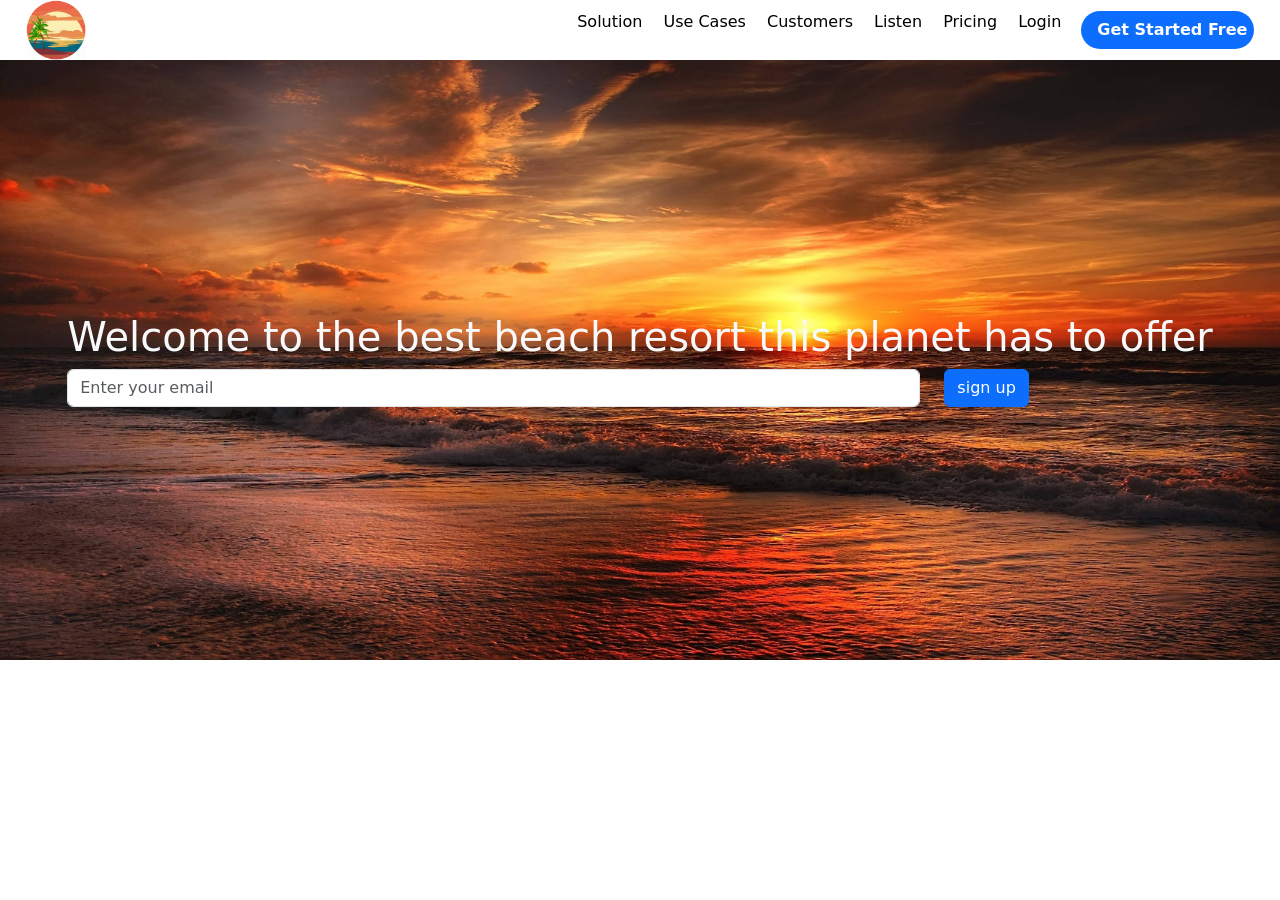
<file: bootstrap.html>
<!DOCTYPE html>
<html lang="en">
<head>
    <meta charset="UTF-8">
    <meta name="viewport" content="width=device-width, initial-scale=1.0">
    <title>Document</title>
    <link rel="stylesheet" href="bootstrap.css">

        <link href="https://cdn.jsdelivr.net/npm/bootstrap@5.3.8/dist/css/bootstrap.min.css" rel="stylesheet" integrity="sha384-sRIl4kxILFvY47J16cr9ZwB07vP4J8+LH7qKQnuqkuIAvNWLzeN8tE5YBujZqJLB" crossorigin="anonymous">

        
</head>

<body>
<!-- 
    <h1 class="text-primary-emphasis border-black mt-5">welcome to bootstrap class</h1>

    <div class="box border border-dark /rounded-circle m-auto w-75 col-2">

    </div> -->

      <header>
        <nav>
            <img src="media/imgi_6_beach-logo-vector-design-isolated-background-126138459.png" alt="" height="60">
            <ul class="nav-ul">
                <li class="nav-link solution">
                    <a href="">Solution</a>
                    <ul class="dropdown dropdown1">
                        <li><a href="">Broadcast without the tech hassle</a></li>
                        <li><a href="">Broadcast without the tech hassle</a></li>
                        <li><a href="">Broadcast without the tech hassle</a></li>
                        <li><a href="">Broadcast without the tech hassle</a></li>
                        <li><a href="">Broadcast without the tech hassle</a></li>
                        <li><a href="">Broadcast without the tech hassle</a></li>
                    </ul>
                </li>


                <li class="nav-link"><a href="">Use Cases</a></li>
                <li class="nav-link"><a href="">Customers</a></li>
                <li class="nav-link"><a href="">Listen</a></li>
                <li class="nav-link"><a href="">Pricing</a></li>
                <li class="nav-link"><a href="">Login</a></li>
            </ul>
            <div class="getstarted-btn">
                <button><i class="bi bi-plus-circle"></i> Get Started Free</button>
            </div>
            <div class="menu">
                <i class="bi bi-list"></i>
            </div>
        </nav>
    </header>

    
    <script src="https://cdn.jsdelivr.net/npm/bootstrap@5.3.8/dist/js/bootstrap.bundle.min.js" integrity="sha384-FKyoEForCGlyvwx9Hj09JcYn3nv7wiPVlz7YYwJrWVcXK/BmnVDxM+D2scQbITxI" crossorigin="anonymous"></script>



    <!-- HERO SECTION -->

    <div class="container-fluid hero">
        <div class="formcontainer">
            <div>
                <h1 class="fs-50 text-center text-light">Welcome to the best beach resort this planet has to offer </h1>
            </div>
            <div class="row">
                <form action="" class="col-md-12 form">
                    <div class="row">
                        <div class="col-md-9 inputcontainer">
                            <input type="text" placeholder="Enter your email" class="form-control">
                        </div>
                        <div class="col-md-3">
                            <button class="btn btn-primary">sign up</button>
                        </div>
                    </div>
                </form>
            </div>

        </div>


    </div>




    
</body>
</html>
</file>
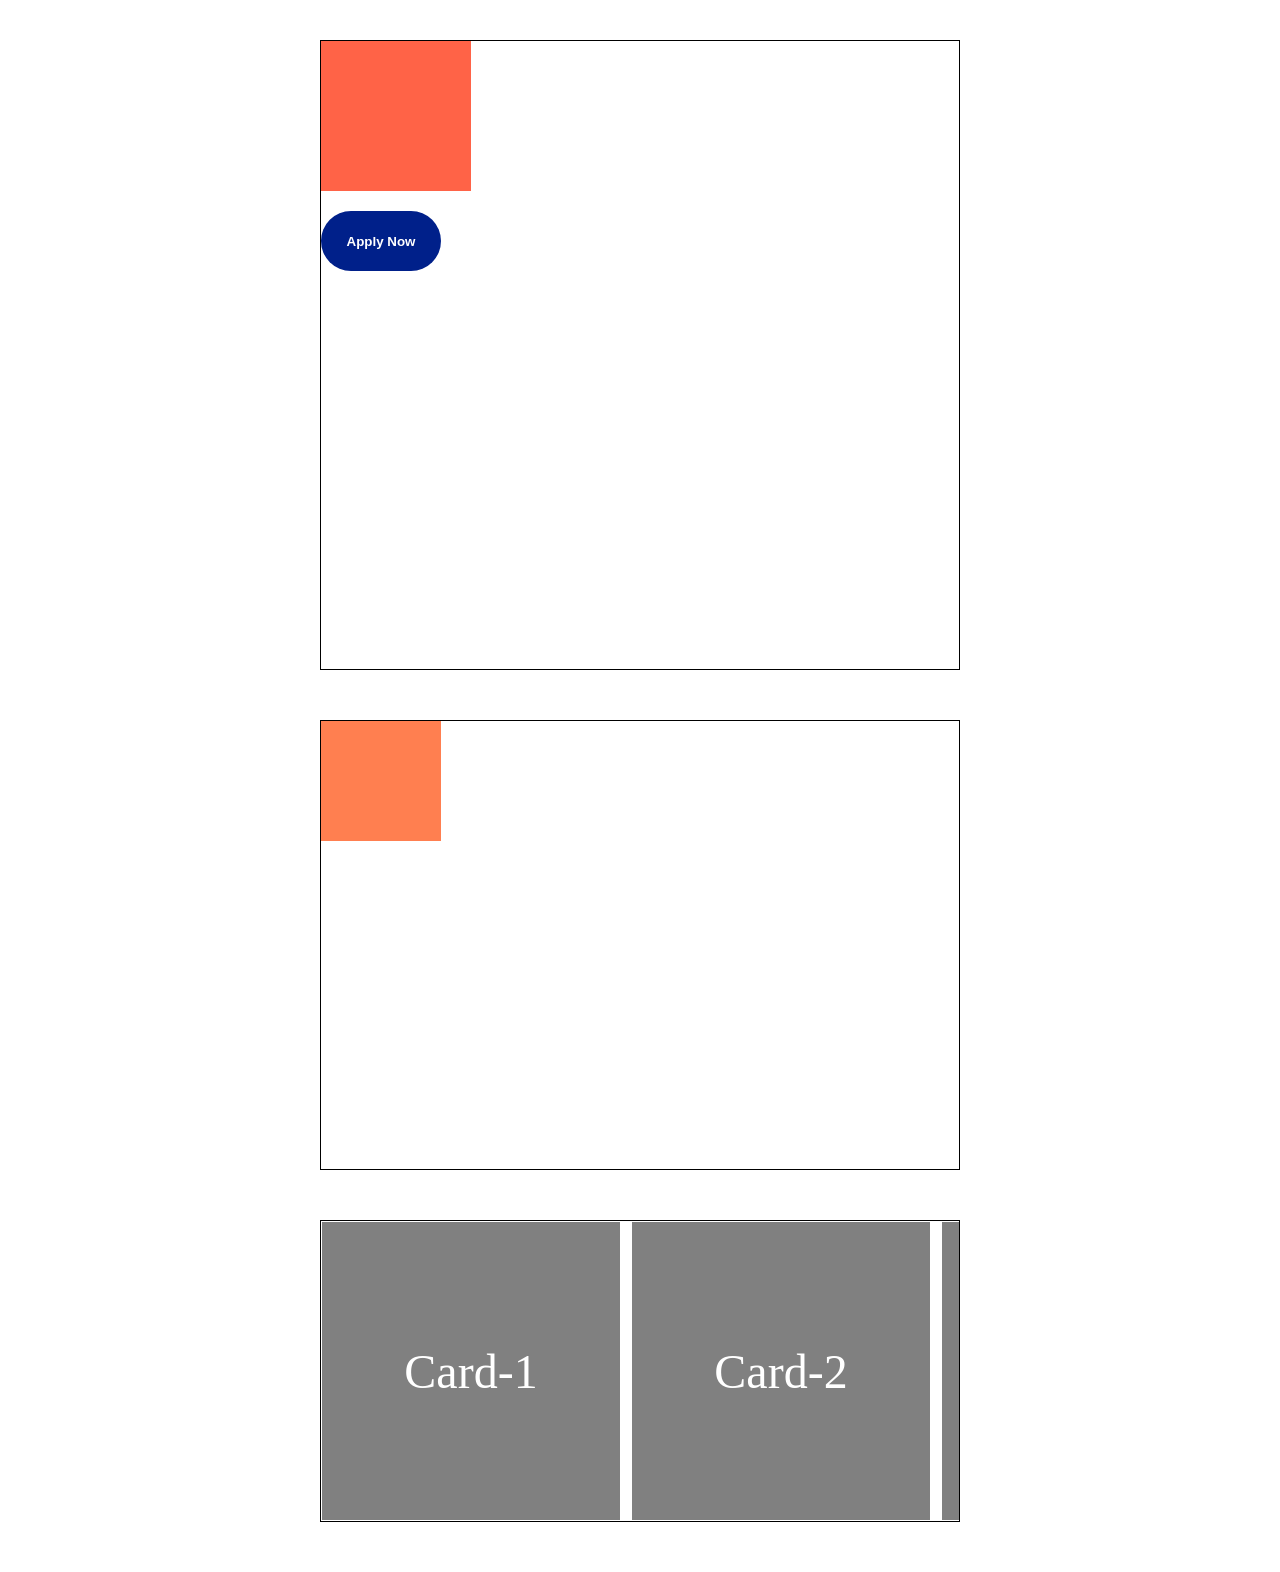
<file: transform.html>
<!DOCTYPE html>
<html lang="en">

<head>
    <meta charset="UTF-8">
    <meta name="viewport" content="width=device-width, initial-scale=1.0">
    <title>Document</title>
    <link rel="stylesheet" href="./transform.css">
    <link rel="stylesheet" href="https://cdn.jsdelivr.net/npm/bootstrap-icons@1.13.1/font/bootstrap-icons.min.css">
</head>

<body>
    <div class="container">
        <div class="box"></div>
        <!-- <div class="box"></div> -->

        <button class="apply-btn">Apply Now <i class="bi bi-chevron-right"></i></button>
    </div>

    <!-- <div class="container2">
        <div class="card">
            <img src="https://www.accessbankplc.com/getmedia/cc33e675-a627-4f84-bb31-83ec5457c76f/financing.png?width=403&height=412&ext=.png"
                alt="">

            <div class="card-body"></div>
            <div class="card-body card-body-2"></div>
        </div>
        <div class="card">
            <img src="https://www.accessbankplc.com/getmedia/f05b57d7-b91c-4e11-8022-bc035ec91f1c/equipping-growing-businesses.png?width=403&height=412&ext=.png"
                alt="">
            <div class="card-body"></div>
            <div class="card-body card-body-2"></div>

        </div>
        <div class="card">
            <img src="https://www.accessbankplc.com/getmedia/9ae6226e-0bcd-406e-852b-beac6cf02b0d/sustainable-banking.png?width=403&height=412&ext=.png"
                alt="">
            <div class="card-body"></div>
            <div class="card-body card-body-2"></div>


        </div>
    </div>
 -->

    <div class="container3">
        <div class="boxx"></div>
    </div>

    <div class="container4">
        <div class="card">Card-1</div>
        <div class="card">Card-2</div>
        <div class="card">Card-3</div>
        <div class="card">Card-4</div>
        <div class="card">Card-5</div>
    </div>
</body>

</html>
</file>
<file: transform.css>
/* @import url("https://cdn.jsdelivr.net/npm/bootstrap-icons@1.13.1/font/bootstrap-icons.min.css"); */

* {
    margin: 0;
    padding: 0;
    box-sizing: border-box;
}

.container {
    height: 70dvh;
    width: 50%;
    border: 1px solid;
    margin: 40px auto;
    perspective: 1000px;
}

.box {
    height: 150px;
    width: 150px;
    background-color: tomato;
    /* clip-path: circle(54% at 0% 0%); */
    /* overflow: hidden; */
    /* transition-property: rotate, scale; */
    /* transition-duration: 3s; */
    /* transition-delay: 1s; */
    /* transition-timing-function: linear(-0.09 7.84%, 0.14 47.06%); */
    transition: all 3s;
}

.box:hover {
    /* transform: translate(100px, 50px); */
    /* transform: rotateY(60deg); */
    /* transform: scale(1.2); */
    rotate: 60deg;
    translate: 100px 50px;
    scale: 1.5;
    /* transform: skewX(20deg); */
}

.apply-btn {
    /* padding: 20px; */
    width: 120px;
    height: 60px;
    border: none;
    border-radius: 30px;
    background-color: #00208A;
    color: white;
    margin-top: 20px;
    font-weight: 600;
    position: relative;

}

.bi-chevron-right {
    font-size: 12px;
    font-weight: 600;
    position: absolute;
    left: 60px;
    transition: all 1s;
    opacity: 0;
}

.apply-btn:hover .bi-chevron-right {
    /* transform: translate(50px); */
    left: 100px;
    top: 24px;
    opacity: 1;
}





.container2 {
    /* height: 70dvh; */
    width: 75%;
    border: 1px dashed red;
    margin: 40px auto;
    display: grid;
    grid-template-columns: repeat(auto-fit, minmax(300px, 1fr));
    gap: 30px;
}

.card {
    border: 1px solid;
    position: relative;
}

.card img {
    width: 100%;
    display: block;
    z-index: 0;
    height: 350px;
    object-fit: cover;
    /* position: absolute; */
}

.card-body {
    background-color: #014086;
    width: 95%;
    min-height: 220px;
    /* border-right: 10px solid #EE7E01; */
    /* transform: translateY(-50%); */
    clip-path: polygon(0% 0%, 100% 0%, 95% 100%, 0% 100%);
    /* margin-top: -15dvh; */
    position: absolute;
    z-index: 2;
    bottom: -110px;
}

.card-body-2 {
    background-color: #EE7E01;
    z-index: 1;
    width: 98%;
}

@media screen and (max-width: 900px) {
    .card {
        margin-bottom: 110px;
    }
}


@media screen and (max-width: 500px) {
    .container2 {
        /* grid-template-columns: 1fr; */
        width: 90%;
    }
}


.container3{
    height: 50dvh;
    width: 50vw;
    border: 1px solid;
    margin: 50px auto;
    /* margin-top: 60px; */
}

.boxx{
    height: 120px;
    width: 120px;
    background: coral;
    animation-name: roundabout;
    animation-duration: 3s;
    animation-iteration-count: infinite;
    animation-timing-function:ease-out ;
    animation-direction: alternate;
    /* -o-animation-fill-mode: backwards; */
}

.container3:hover .boxx{
    animation-play-state: paused;
}

@keyframes to-fro{
    from{
        /* translate: 0; */
        scale:.3;
    }
    to{
        /* translate: 200px; */
        scale: 1;
    }
}

@keyframes roundabout{
    0%{
        translate: 0;
    }

    25%{
        translate: calc(50vw - 120px);
    }

    50%{
        translate: calc(50vw - 120px) calc(50dvh - 120px);
    }

    75%{
        translate: 0 calc(50dvh - 120px);
    }

    100%{
        translate: 0;
    }
}

.container4{
    border: 1px solid;
    width: 50vw;
    display: flex;
    margin: 50px auto;
    gap: 10px;
    overflow: hidden;
}

.container4>.card{
height: 300px;
width: 300px;
background-color: grey;
flex-shrink: 0;
font-size: 3rem;
align-content: center;
text-align: center;
color: white;
animation-name: slider;
animation-duration: 5s;
animation-iteration-count: infinite;
animation-timing-function: linear;
animation-direction: reverse;
}

@keyframes slider {
    from{
        translate: -50vw;
    }

    to{
        translate: 50vw;
    }
}
</file>
